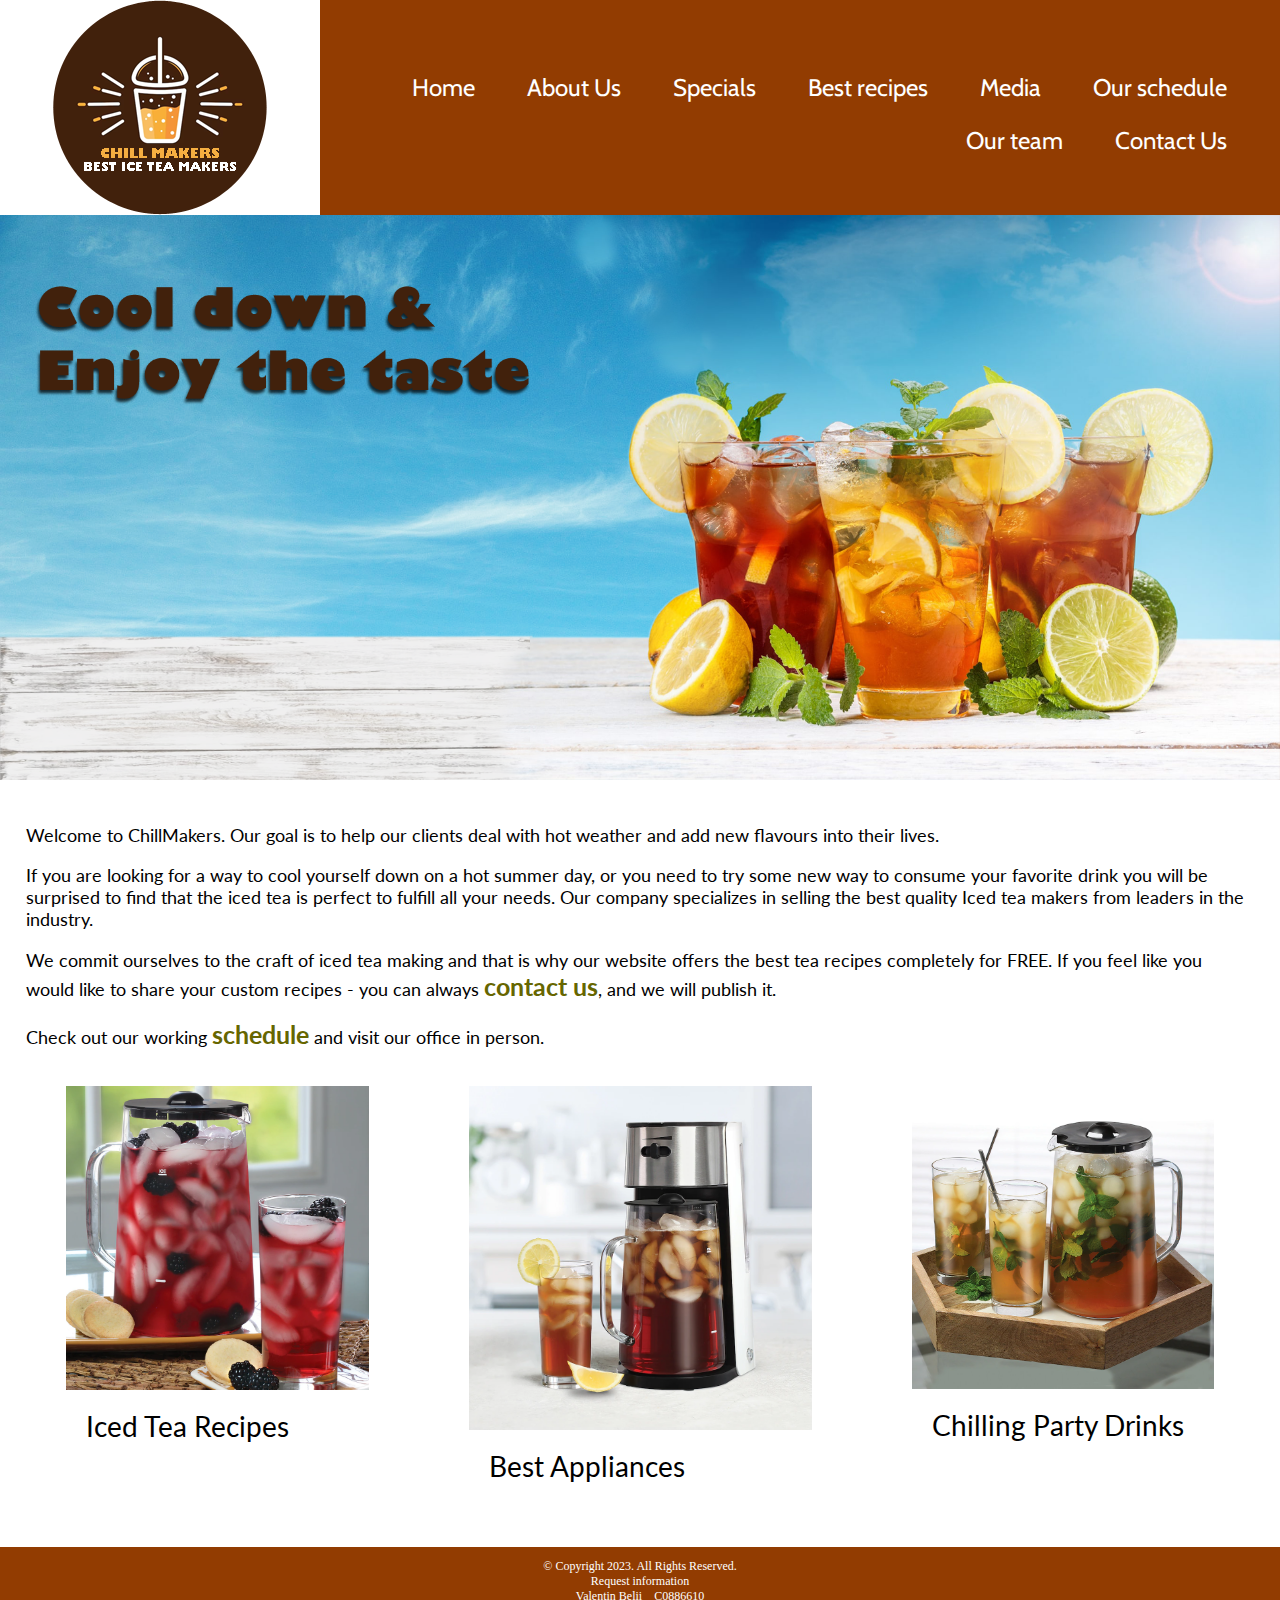
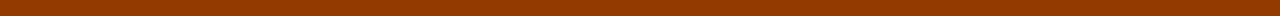
<file: index.html>
<!DOCTYPE html>
<!--
 Student Name: Valentin Belii
 File Name: index.html
 Date: 12/04/2023
-->
<html lang="en"> 
<head>
	<title>ChillMakers</title>
	<meta charset="utf-8">
	<link rel="stylesheet" href="css/styles.css">
	<meta name="viewport" content="width=device-width, initial-scale=1">
	<link href="https://fonts.googleapis.com/css2?family=Cabin:wght@700&family=Lato:wght@700&display=swap" rel="stylesheet">
	<link rel="shortcut icon" href="images/favicon.ico">
	<link rel="icon" type="images/png" sizes="32x32" href="images/favicon-32.png">
	<link rel="apple-touch-icon" sizes="180x180" href="images/apple-touch-icon.png">
	<link rel="icon" sizes="192x192" href="images/android-chrome-192.png">
</head>
<body>

	<div id="container">

		<!-- Mobile Nav -->
		<nav class="mobile-nav">
			<div id="menu-links">
				<a href="index.html">Home</a>
				<a href="about.html">About Us</a>
				<a href="specials.html">Specials</a>
				<a href="recipes.html">Best recipes</a>
				<a href="media.html">Media</a>
				<a href="schedule.html">Our schedule</a>
				<a href="team.html">Our team</a>
				<a href="contact.html">Contact Us</a>
			</div>
			<a class="menu-icon" onclick="hamburger()">
				<div>&#9776;</div>
			</a>
		</nav>

		<!-- Use the header area for the website name or logo -->
		<header>
			<a href="index.html"><img src="images/chill-makers-logo.png" alt="ChillMakers logo"></a>
		</header>
		
		<!-- Use the nav area to add hyperlinks to other pages within the website -->
		<nav class="tablet-desktop">
			<ul>
				<li><a href="index.html">Home</a></li>
				<li><a href="about.html">About Us</a></li>
				<li><a href="specials.html">Specials</a></li>
				<li><a href="recipes.html">Best recipes</a></li>
				<li><a href="media.html">Media</a></li>
				<li><a href="schedule.html">Our schedule</a></li>
				<li><a href="team.html">Our team</a></li>
				<li><a href="contact.html">Contact Us</a></li>
			</ul>
		</nav>

		<!-- Banner Image -->
		<div class="tablet-desktop">
			<img src="images/banner-image.png" alt="left arm extended holding a weight">
		</div>
		
		<!-- Use the main area to add the main content of the webpage -->
		<main>
			
			<div class="mobile">
				<p>Welcome to ChillMakers. Our goal is to help our clients deal with hot weather and add new flavours into their lives.</p>
			
				<h3>Check out our free recipes catalog!</h3>
				
				<p class="tel-link"><a href="tel:2262351111">(226) 235-1111</a></p>

				<h4>ChillMakers receives orders during these hours:</h4>
				<ul class="hours">
					<li>Mon-Fri:  9:00am-8:00pm</li>
					<li>Saturday: 9:00am-4:00pm</li>
					<li>Sunday:   Closed</li>
				</ul>
			</div>

			<div class="tablet-desktop">
				
				<p>Welcome to ChillMakers. Our goal is to help our clients deal with hot weather and add new flavours into their lives.</p>

				<p>If you are looking for a way to cool yourself down on a hot summer day, or you need to try some new way to consume your favorite drink
					you will be surprised to find that the iced tea is perfect to fulfill all your needs. Our company specializes in selling the best quality
					Iced tea makers from leaders in the industry.
				</p>

				<p> We commit ourselves to the craft of iced tea making and that is why our website offers the best tea recipes completely for FREE.
					If you feel like you would like to share your custom recipes - you can always <span class="action">contact us</span>, and we will publish it.
				</p>

				<p>
					Check out our working <span class="action">schedule</span> and visit our office in person.
				</p>

			</div>
			
			<div class="grid">
			
				<figure class="frame">
					<a href="recipes.html"><img src="images/glasses-of-tea.png" alt="a few glasses filled with iced tea"></a>
					<figcaption class="pic-text">Iced Tea Recipes</figcaption>
				</figure>
				
				<figure class="frame">
					<a href="specials.html"><img src="images/iced-tea-kettle.png" alt="appliances for preparing iced tea"></a>
					<figcaption class="pic-text">Best Appliances</figcaption>
				</figure>
				
				<figure class="frame">
					<a href="about.html"><img src="images/iced-tea-jar.png" alt="chilly drinks"></a>
					<figcaption class="pic-text">Chilling Party Drinks</figcaption>
				</figure>
				
			</div>

		</main>
		
		<!-- Use the footer area to add webpage footer content -->
		<footer>
			<p>&copy; Copyright 2023. All Rights Reserved.<br><a href="mailto:info@chillmakers.net">Request information</a><br>
				Valentin Belii &nbsp;&nbsp; C0886610</p>
		</footer>
	
	</div>
	<script src="scripts/script.js"></script>
</body>
</html>
</file>
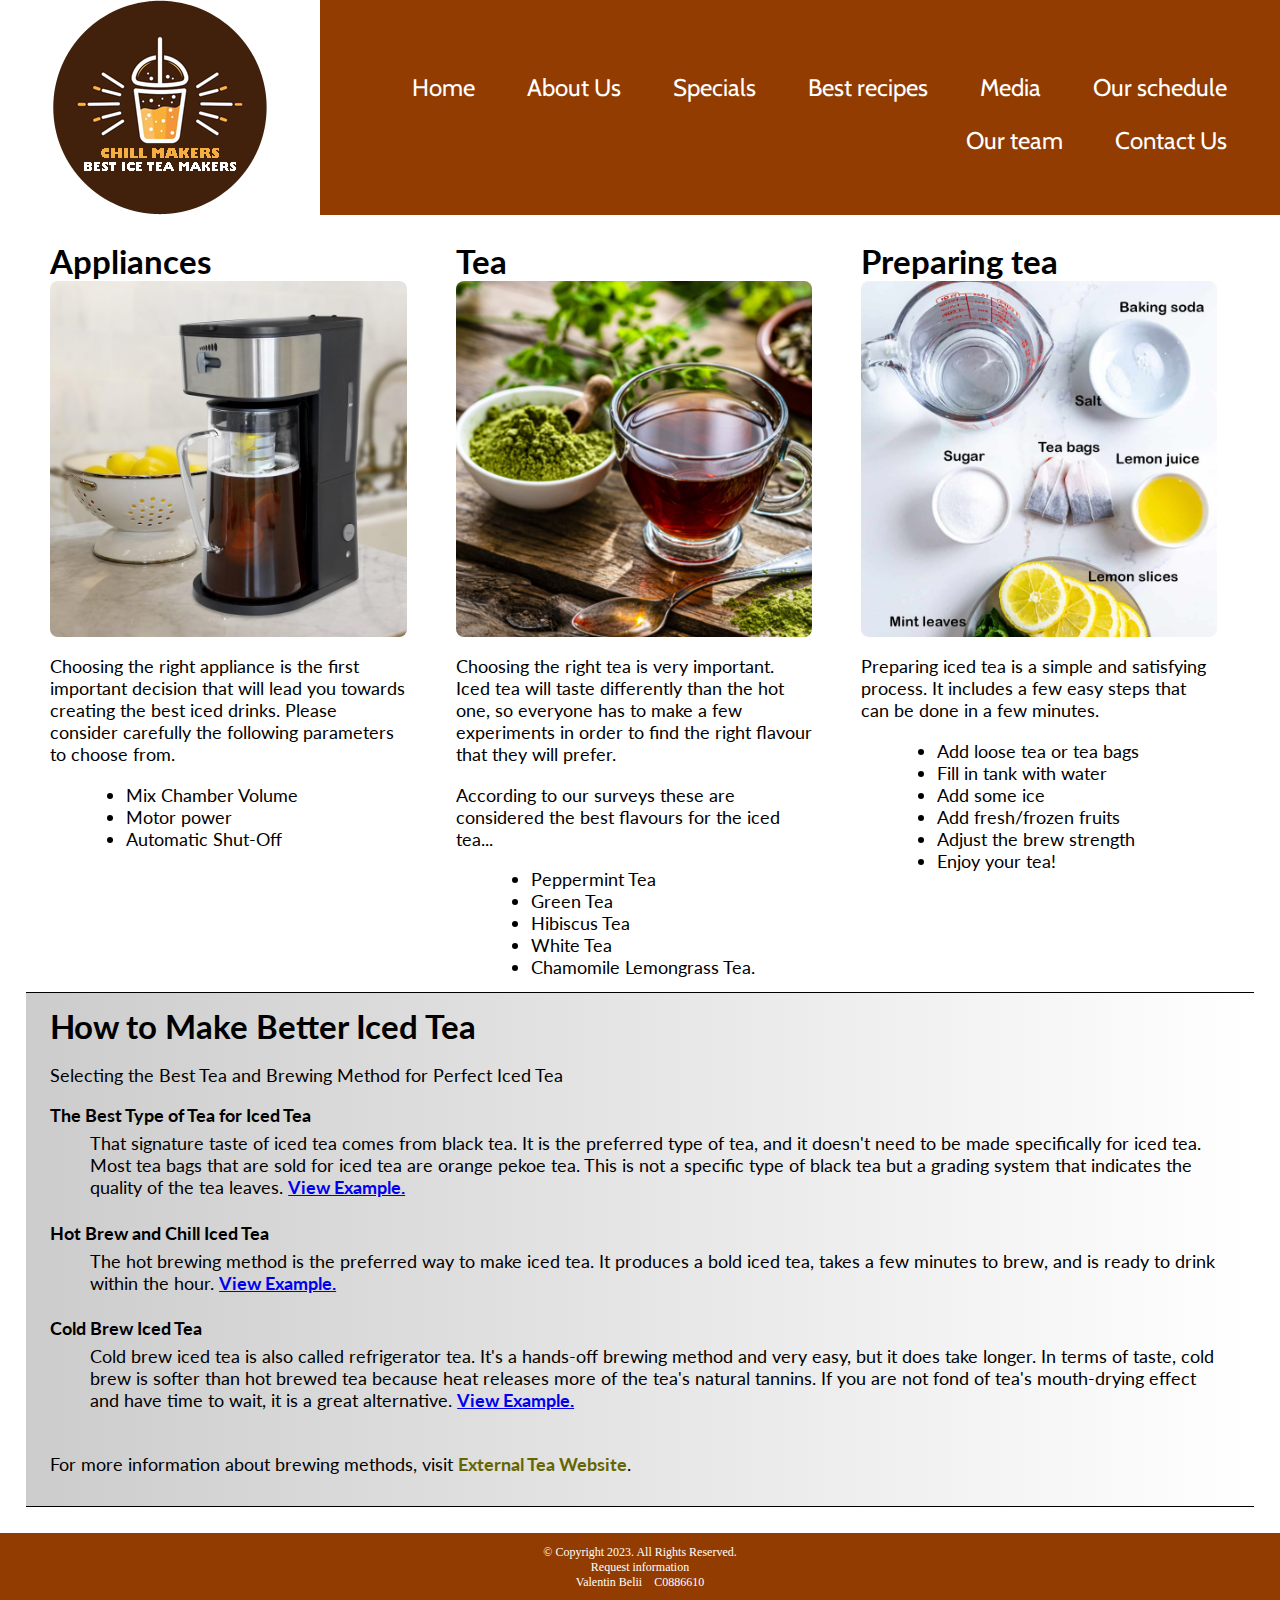
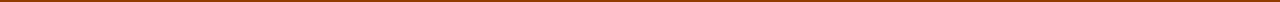
<file: about.html>
<!DOCTYPE html>
<!--
 Student Name: Valentin Belii
 File Name: about.html
 Date: 12/04/2023
-->
<html lang="en"> 
<head>
	<title>ChillMakers</title>
	<meta charset="utf-8">
	<link rel="stylesheet" href ="css/styles.css">
	<link rel="stylesheet" href ="css/about.css">
	<meta name="viewport" content="width=device-width, initial-scale=1.0">
	<meta name="description" content="ChillMakers. We know everything about high quality iced tea.">
	<link href="https://fonts.googleapis.com/css2?family=Cabin:wght@700&family=Lato:wght@700&display=swap" rel="stylesheet">
	<link rel="shortcut icon" href="images/favicon.ico">
	<link rel="icon" type="images/png" sizes="32x32" href="images/favicon-32.png">
	<link rel="apple-touch-icon" sizes="180x180" href="images/apple-touch-icon.png">
	<link rel="icon" sizes="192x192" href="images/android-chrome-192.png">
</head>
<body>

	<div id="container">

		<!-- Mobile Nav -->
		<nav class="mobile-nav">
			<div id="menu-links">
				<a href="index.html">Home</a>
				<a href="about.html">About Us</a>
				<a href="specials.html">Specials</a>
				<a href="recipes.html">Best recipes</a>
				<a href="media.html">Media</a>
				<a href="schedule.html">Our schedule</a>
				<a href="team.html">Our team</a>
				<a href="contact.html">Contact Us</a>
			</div>
			<a class="menu-icon" onclick="hamburger()">
				<div>&#9776;</div>
			</a>
		</nav>

		<!-- Use the header area for the website name or logo -->
		<header>
			<a href="index.html"><img src="images/chill-makers-logo.png" alt="ChillMakers logo"></a>
		</header>

		<!-- Use the nav area to add hyperlinks to other pages within the website -->
		<nav class="tablet-desktop">
			<ul>
				<li><a href="index.html">Home</a></li>
				<li><a href="about.html">About Us</a></li>
				<li><a href="specials.html">Specials</a></li>
				<li><a href="recipes.html">Best recipes</a></li>
				<li><a href="media.html">Media</a></li>
				<li><a href="schedule.html">Our schedule</a></li>
				<li><a href="team.html">Our team</a></li>
				<li><a href="contact.html">Contact Us</a></li>
			</ul>
		</nav>

		<!-- Use the main area to add the main content of the webpage -->
		<main>
			<section id="appliances">

				<h1>Appliances</h1>
				<img src="images/iced-tea-maker.png" alt="Assembled iced tea mixer" class="round">
				<p>Choosing the right appliance is the first important decision that will lead you towards creating the best iced drinks. Please consider carefully the following parameters to choose from.</p>
				<ul class="tablet-desktop">
					<li>Mix Chamber Volume</li>
					<li>Motor power</li>
					<li>Automatic Shut-Off</li>
				</ul>

			</section>

			<section id="choosing_tea">

				<h1>Tea</h1>
				<img src="images/tea-powder.png" alt="Small amount of tea powder on the table" class="round">
				<p>Choosing the right tea is very important. Iced tea will taste differently than the hot one, so everyone has to make a few experiments in order to find the right flavour that they will prefer.</p>
				<p>According to our surveys these are considered the best flavours for the iced tea...
				<ul class="tablet-desktop">
					<li>Peppermint Tea</li>
					<li>Green Tea</li>
					<li>Hibiscus Tea</li>
					<li>White Tea</li>
					<li>Chamomile Lemongrass Tea.</li>
				</ul>

			</section>

			<section id="prepare">

				<h1>Preparing tea</h1>
				<img src="images/tea-ingredients.png" alt="Fresh tea ingredients on the table" class="round">
				<p>Preparing iced tea is a simple and satisfying process. It includes a few easy steps that can be done in a few minutes.</p>
				<ul class="tablet-desktop">
					<li>Add loose tea or tea bags</li>
					<li>Fill in tank with water</li>
					<li>Add some ice</li>
					<li>Add fresh/frozen fruits</li>
					<li>Adjust the brew strength</li>
					<li>Enjoy your tea!</li>
				</ul>

			</section>

			<section id="best_practices" class="tablet-desktop">

				<h1>How to Make Better Iced Tea</h1>
				<p>Selecting the Best Tea and Brewing Method for Perfect Iced Tea</p>
				<dl>
					<dt>The Best Type of Tea for Iced Tea</dt>
					<dd>That signature taste of iced tea comes from black tea. It is the preferred type of tea, and it doesn't need to be made specifically for iced tea. Most tea bags that are sold for iced tea are orange pekoe tea. This is not a specific type of black tea but a grading system that indicates the quality of the tea leaves.
						<span class="view_ex"><a href="https://en.wikipedia.org/wiki/Tea_leaf_grading#:~:text=The%20highest%20grades%20for%20Western,along%20with%20the%20leaf%20buds."> View Example.</a></span></dd>

					<dt>Hot Brew and Chill Iced Tea</dt>
					<dd>The hot brewing method is the preferred way to make iced tea. It produces a bold iced tea, takes a few minutes to brew, and is ready to drink within the hour.
						<span class="view_ex"><a href="https://en.wikipedia.org/wiki/Tea">View Example.</a></span></dd>

					<dt>Cold Brew Iced Tea</dt>
					<dd>Cold brew iced tea is also called refrigerator tea. It's a hands-off brewing method and very easy, but it does take longer. In terms of taste, cold brew is softer than hot brewed tea because heat releases more of the tea's natural tannins. If you are not fond of tea's mouth-drying effect and have time to wait, it is a great alternative.
						<span class="view_ex"><a href="https://en.wikipedia.org/wiki/Cold_brew_tea">View Example.</a></span></dd>
				</dl>

				<p>For more information about brewing methods, visit <a href="https://www.thespruceeats.com/how-to-make-better-iced-tea-5189265" target="_blank" class="external-link">External Tea Website</a>.</p>

			</section>
		</main>

		<!-- Use the footer area to add webpage footer content -->
		<footer>
			<p>&copy; Copyright 2023. All Rights Reserved.<br><a href="mailto:info@chillmakers.net">Request information</a><br>
				Valentin Belii &nbsp;&nbsp; C0886610</p>
		</footer>
	
	</div>
	<script src="scripts/script.js"></script>
</body>
</html>
</file>
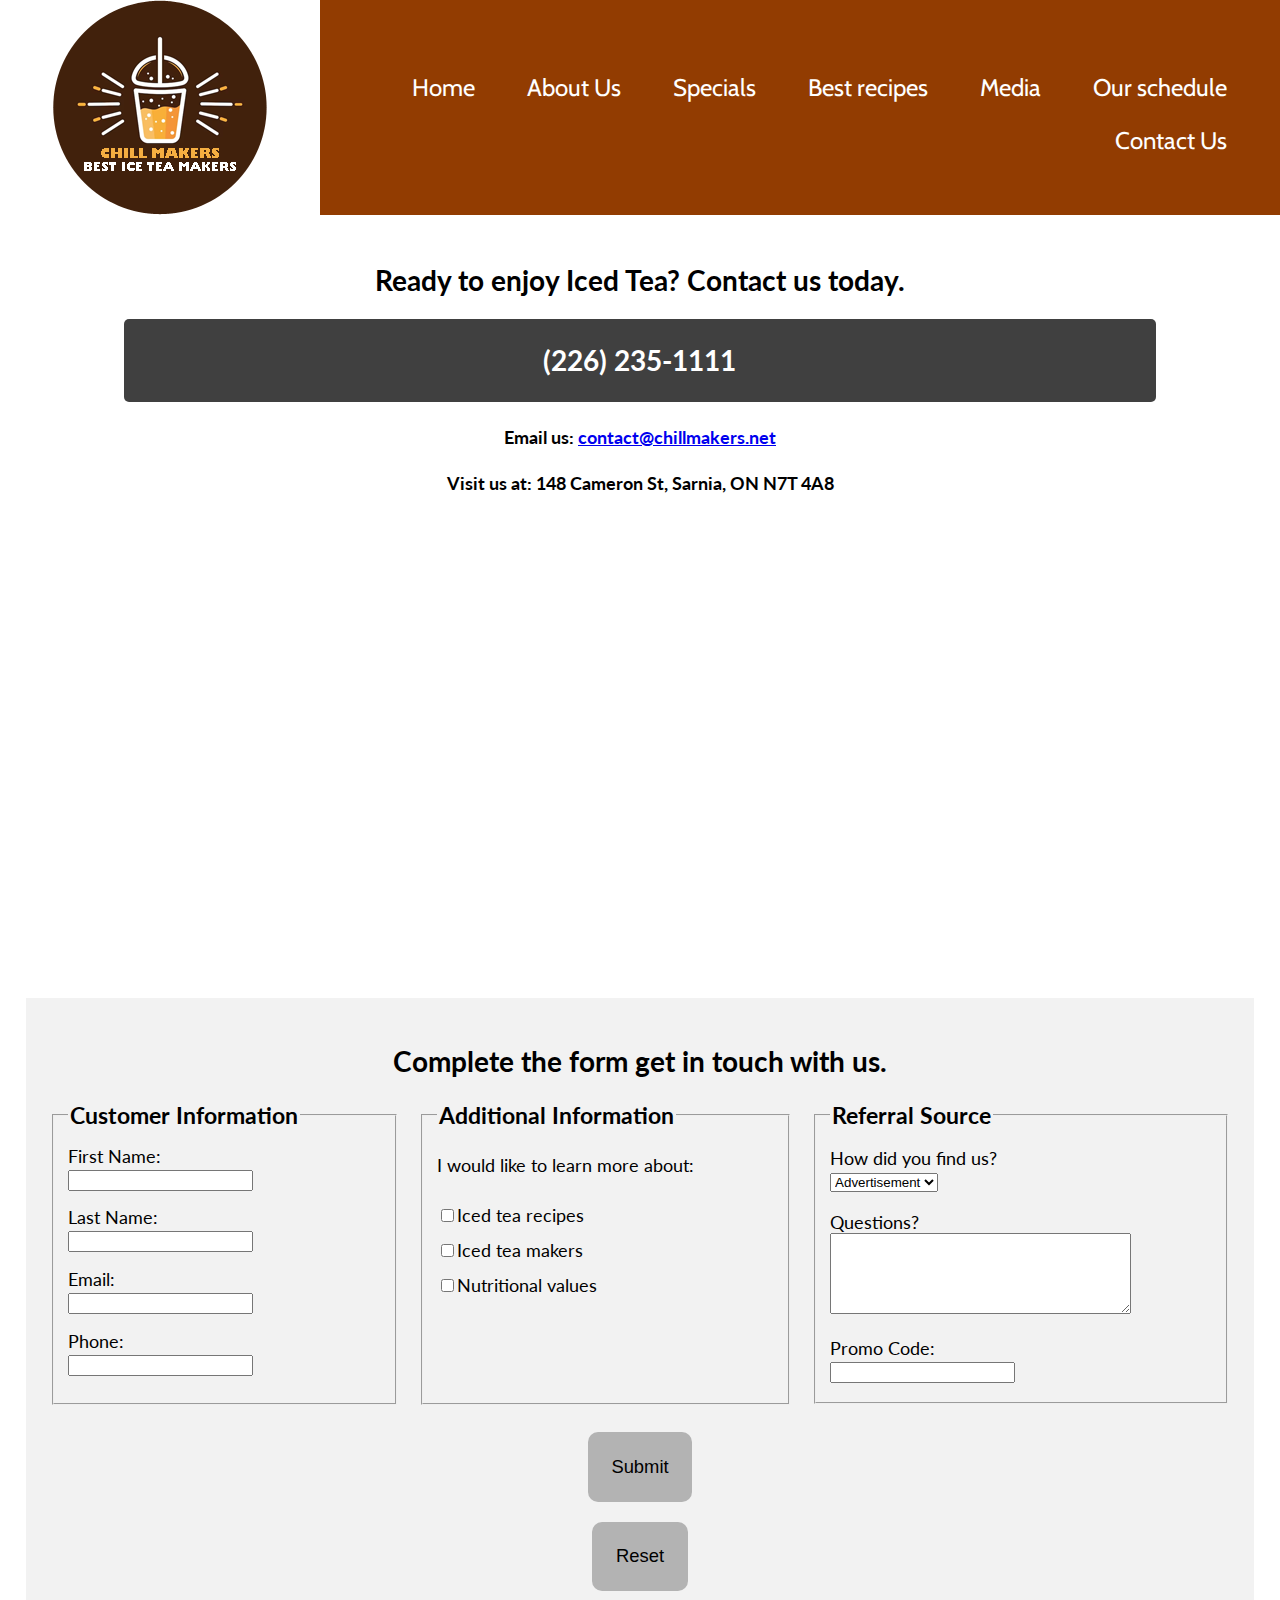
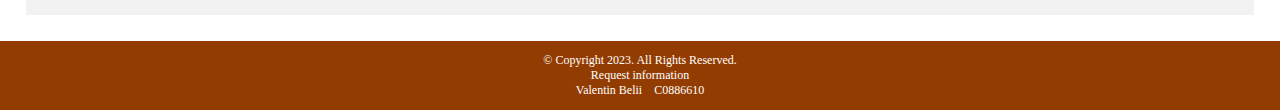
<file: contact.html>
<!DOCTYPE html>
<!--
 Student Name: Valentin Belii
 File Name: contact.html
 Date: 12/04/2023
-->
<html lang="en"> 
<head>
	<title>ChillMakers</title>
	<meta charset="utf-8">
	<link rel="stylesheet" href="css/styles.css">
	<link rel="stylesheet" href="css/contact.css">
	<meta name="viewport" content="width=device-width, initial-scale=1">
	<link href="https://fonts.googleapis.com/css2?family=Cabin:wght@700&family=Lato:wght@700&display=swap" rel="stylesheet">
	<link rel="shortcut icon" href="images/favicon.ico">
	<link rel="icon" type="images/png" sizes="32x32" href="images/favicon-32.png">
	<link rel="apple-touch-icon" sizes="180x180" href="images/apple-touch-icon.png">
	<link rel="icon" sizes="192x192" href="images/android-chrome-192.png">
</head>
<body>

	<div id="container">

		<!-- Mobile Nav -->
		<nav class="mobile-nav">
			<div id="menu-links">
				<a href="index.html">Home</a>
				<a href="about.html">About Us</a>
				<a href="specials.html">Specials</a>
				<a href="recipes.html">Best recipes</a>
				<a href="media.html">Media</a>
				<a href="schedule.html">Our schedule</a>
				<a href="team.html">Our team</a>
				<a href="contact.html">Contact Us</a>
			</div>
			<a class="menu-icon" onclick="hamburger()">
				<div>&#9776;</div>
			</a>
		</nav>

		<!-- Use the header area for the website name or logo -->
		<header>
			<a href="index.html"><img src="images/chill-makers-logo.png" alt="ChillMakers logo"></a>
		</header>

		<!-- Use the nav area to add hyperlinks to other pages within the website -->
		<nav class="tablet-desktop">
			<ul>
				<li><a href="index.html">Home</a></li>
				<li><a href="about.html">About Us</a></li>
				<li><a href="specials.html">Specials</a></li>
				<li><a href="recipes.html">Best recipes</a></li>
				<li><a href="media.html">Media</a></li>
				<li><a href="schedule.html">Our schedule</a></li>
				<li><a href="contact.html">Contact Us</a></li>
			</ul>
		</nav>

		<!-- Use the main area to add the main content of the webpage -->
		<main>

			<div id="contact">

				<h2>Ready to enjoy Iced Tea? Contact us today.</h2>
				<h4 class="tel-link"><a href="tel:2262351111">(226) 235-1111</a></h4>
				<h4 >Email us: <a href="mailto:contact@chillmakers.net">contact@chillmakers.net</a></h4>
				<h4>Visit us at: 148 Cameron St, Sarnia, ON N7T 4A8</h4>

				<iframe class="map" src="https://www.google.com/maps/embed?pb=!1m18!1m12!1m3!1d5838.617759173573!2d-82.41148070119606!3d42.97176667566018!2m3!1f0!2f0!3f0!3m2!1i1024!2i768!4f13.1!3m3!1m2!1s0x88259ccf99569a09%3A0xa50d3ab87299d98c!2sThanks%20A%20Latte!5e0!3m2!1sen!2sca!4v1697652775432!5m2!1sen!2sca" style="border:0;" allowfullscreen="" loading="lazy" referrerpolicy="no-referrer-when-downgrade"></iframe>

			</div>
			<div id="form">

				<h2>Complete the form get in touch with us.</h2>

				<form class="form-grid"> <!-- Start Form -->

					<fieldset>
						<legend>Customer Information</legend>
						<label for="fName">First Name:</label>
						<input type="text" name="fName" id="fName" required>

						<label for="fName">Last Name:</label>
						<input type="text" name="fName" id="lName" required>

						<label for="email">Email:</label>
						<input type="email" name="email" id="email" required>

						<label for="phone">Phone:</label>
						<input type="tel" id="phone" name="phone" required>
					</fieldset>

					<fieldset>
						<legend>Additional Information</legend>
						<p>I would like to learn more about:</p>

						<label for="icedtearecipes"><input type="checkbox" name="interest" id="icedtearecipes" value="Iced tea recipes">Iced tea recipes</label>

						<label for="icedteamakers"><input type="checkbox" name="interest" id="icedteamakers" value="Iced tea makers">Iced tea makers</label>

						<label for="nutr"><input type="checkbox" name="interest" id="nutr" value="Nutrition">Nutritional values</label>
					</fieldset>

					<fieldset>
						<legend>Referral Source</legend>
						<label for="reference">How did you find us?</label>
						<select name="reference" id="reference">
							<option value="ad">Advertisement</option>
							<option value="friend">Friend</option>
							<option value="google">Google</option>
							<option value="social">Social Media</option>
							<option value="other">Other</option>
						</select>

						<label for="questions">Questions?</label>
						<textarea id="questions" name="questions" rows="5" cols="35"></textarea>

						<label for="promo">Promo Code:</label>
						<input type="text" id="promo" name="promo">
					</fieldset>
					<input type="submit" id="submit" value="Submit" class="btn">
					<input type="reset" id="reset" value="Reset" class="btn">
				</form>

			</div>
		</main>

		<!-- Use the footer area to add webpage footer content -->
		<footer>
			<p>&copy; Copyright 2023. All Rights Reserved.<br><a href="mailto:info@chillmakers.net">Request information</a><br>
				Valentin Belii &nbsp;&nbsp; C0886610</p>
		</footer>
	
	</div>
	<script src="scripts/script.js"></script>
</body>
</html>
</file>
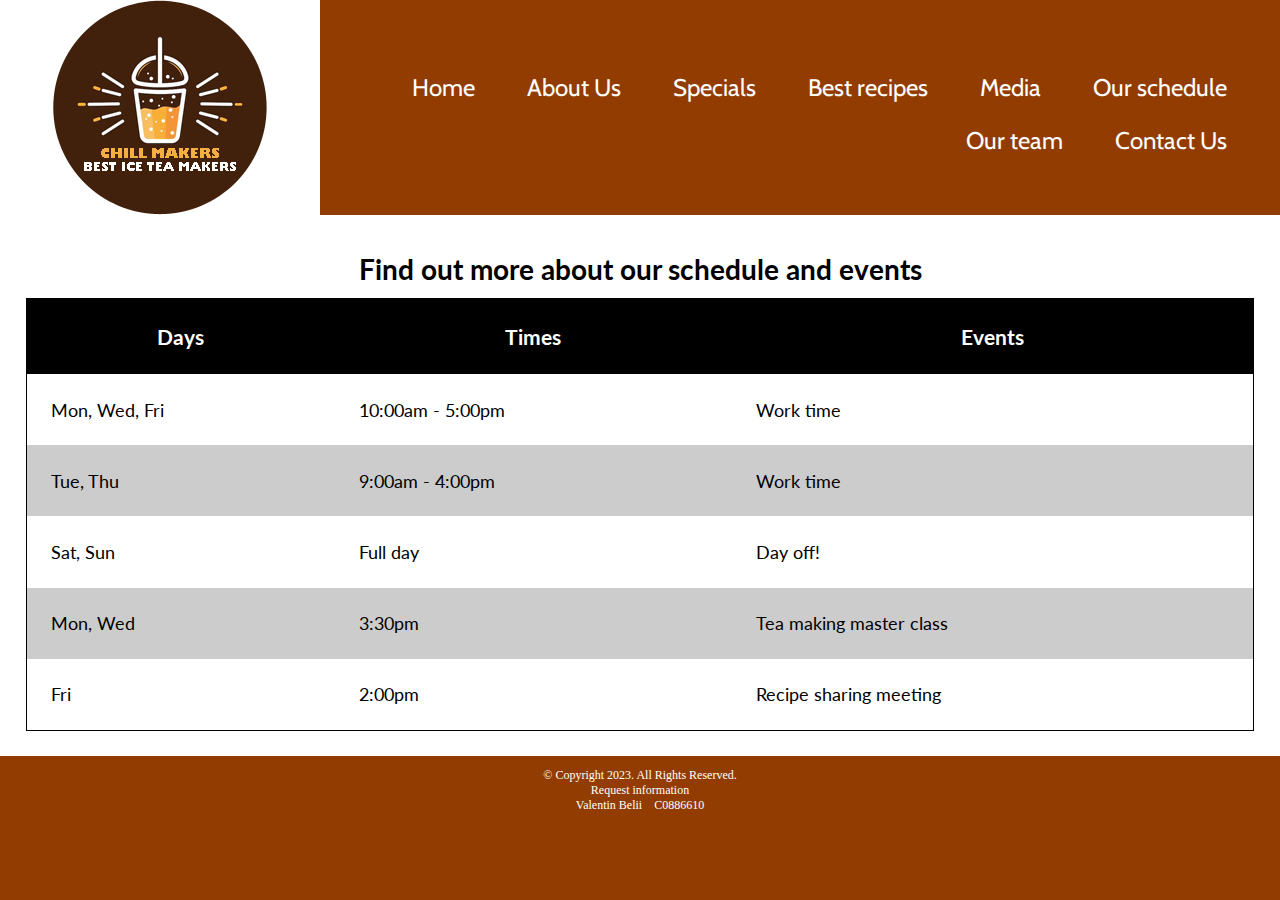
<file: schedule.html>
<!DOCTYPE html>
<!--
 Student Name: Valentin Belii
 File Name: schedule.html
 Date: 12/04/2023
-->
<html lang="en">
<head>
    <title>ChillMakers</title>
    <meta charset="utf-8">
    <link rel="stylesheet" href="css/styles.css">
    <link rel="stylesheet" href="css/schedule.css">
    <meta name="viewport" content="width=device-width, initial-scale=1">
    <meta name="description" content="ChillMakers. We know everything about high quality iced tea.">
    <link href="https://fonts.googleapis.com/css2?family=Cabin:wght@700&family=Lato:wght@700&display=swap" rel="stylesheet">
    <link rel="shortcut icon" href="images/favicon.ico">
    <link rel="icon" type="images/png" sizes="32x32" href="images/favicon-32.png">
    <link rel="apple-touch-icon" sizes="180x180" href="images/apple-touch-icon.png">
    <link rel="icon" sizes="192x192" href="images/android-chrome-192.png">
</head>
<body>

<div id="container">

    <!-- Mobile Nav -->
    <nav class="mobile-nav">
        <div id="menu-links">
            <a href="index.html">Home</a>
            <a href="about.html">About Us</a>
            <a href="specials.html">Specials</a>
            <a href="recipes.html">Best recipes</a>
            <a href="media.html">Media</a>
            <a href="schedule.html">Our schedule</a>
            <a href="team.html">Our team</a>
            <a href="contact.html">Contact Us</a>
        </div>
        <a class="menu-icon" onclick="hamburger()">
            <div>&#9776;</div>
        </a>
    </nav>

    <!-- Use the header area for the website name or logo -->
    <header>
        <a href="index.html"><img src="images/chill-makers-logo.png" alt="ChillMakers logo"></a>
    </header>

    <!-- Use the nav area to add hyperlinks to other pages within the website -->
    <nav class="tablet-desktop">
        <ul>
            <li><a href="index.html">Home</a></li>
            <li><a href="about.html">About Us</a></li>
            <li><a href="specials.html">Specials</a></li>
            <li><a href="recipes.html">Best recipes</a></li>
            <li><a href="media.html">Media</a></li>
            <li><a href="schedule.html">Our schedule</a></li>
            <li><a href="team.html">Our team</a></li>
            <li><a href="contact.html">Contact Us</a></li>
        </ul>
    </nav>

    <!-- Use the main area to add the main content of the webpage -->
    <main>
        <div class="mobile">
            <h3>Feel free to contact us during these times</h3>
            <p>Monday: 10am &#8211; 5pm</p>
            <p>Tuesday: 9am &#8211; 4pm</p>
            <p>Wednesday: 10am &#8211; 5pm</p>
            <p>Thursday:  9am &#8211; 4pm</p>
            <p>Friday:  10am &#8211; 5pm</p>
            <p>Saturday: Day off!</p>
            <p>Sunday: Day off!</p>

        </div>

        <div class="tablet-desktop">

            <table> <!-- Start Table -->
                <caption>Find out more about our schedule and events</caption>
                <tr><!-- Row 1 -->
                    <th>Days</th>
                    <th>Times</th>
                    <th>Events</th>
                </tr>
                <tr><!-- Row 2 -->
                    <td>Mon, Wed, Fri</td>
                    <td>10:00am - 5:00pm</td>
                    <td>Work time</td>
                </tr>
                <tr><!-- Row 3 -->
                    <td>Tue, Thu</td>
                    <td>9:00am - 4:00pm</td>
                    <td>Work time</td>
                </tr>
                <tr><!-- Row 4 -->
                    <td>Sat, Sun</td>
                    <td>Full day</td>
                    <td>Day off!</td>
                </tr>
                <tr><!-- Row 5 -->
                    <td>Mon, Wed</td>
                    <td>3:30pm</td>
                    <td>Tea making master class</td>
                </tr>
                <tr><!-- Row 6 -->
                    <td>Fri</td>
                    <td>2:00pm</td>
                    <td>Recipe sharing meeting</td>
                </tr>
            </table> <!-- End Table -->
        </div>
    </main>

    <!-- Use the footer area to add webpage footer content -->
    <footer>
        <p>&copy; Copyright 2023. All Rights Reserved.<br><a href="mailto:info@chillmakers.net">Request information</a><br>
            Valentin Belii &nbsp;&nbsp; C0886610</p>
    </footer>

</div>

</body>
</html>
</file>
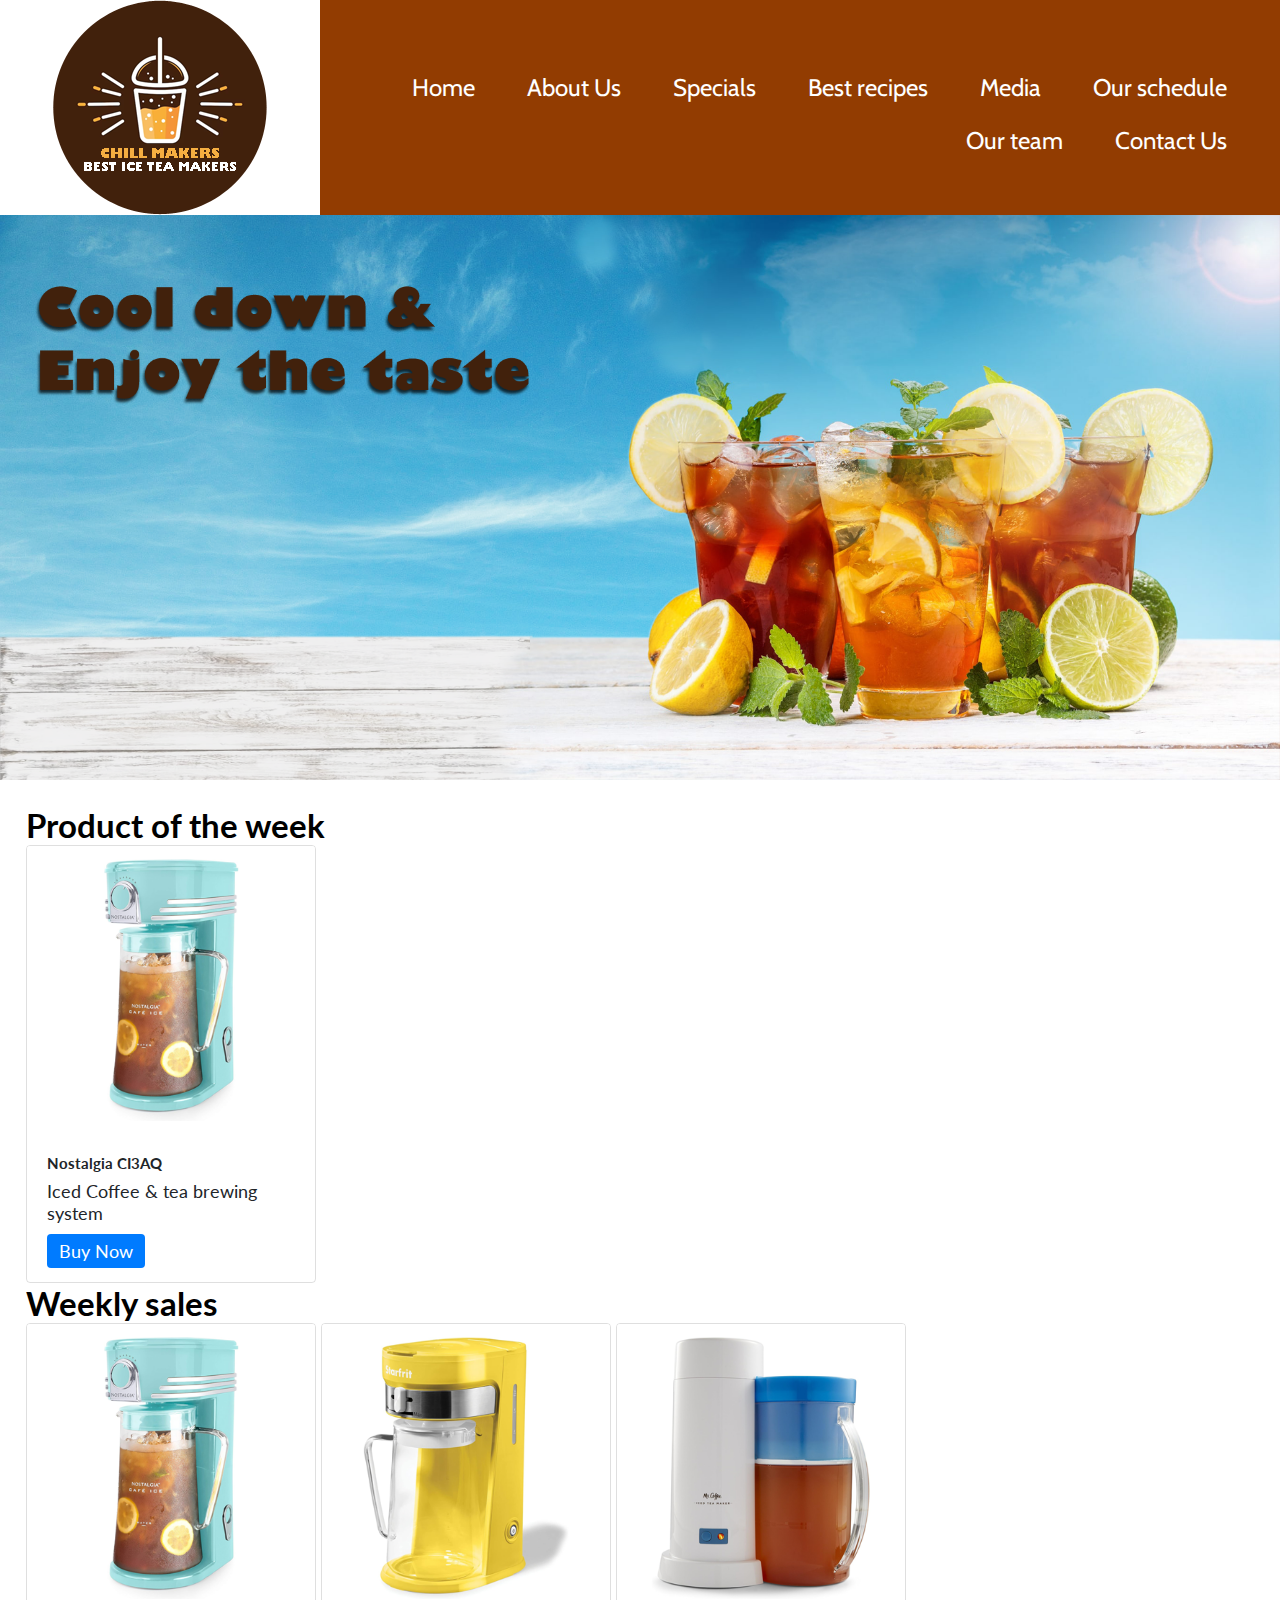
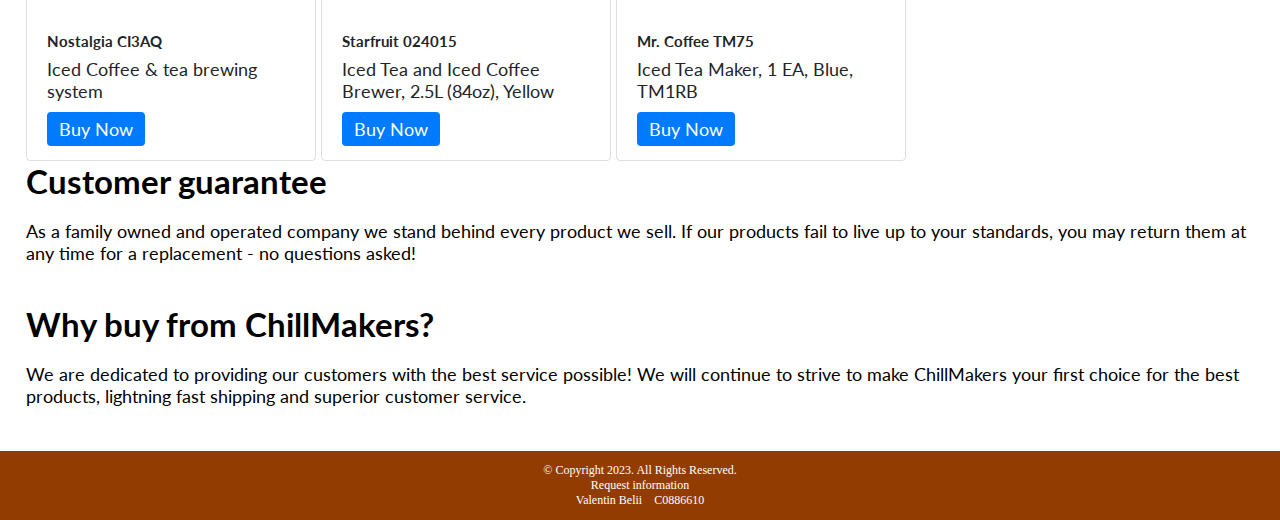
<file: specials.html>
<!DOCTYPE html>
<!--
 Student Name: Valentin Belii
 File Name: specials.html
 Date: 12/04/2023
-->
<html lang="en">
<head>
    <title>Appliances</title>
    <meta charset="utf-8">
    <link rel="stylesheet" href="css/styles.css">
    <link rel="stylesheet" href="css/specials.css">
    <meta name="viewport" content="width=device-width, initial-scale=1">
    <meta name="description" content="ChillMakers. We know everything about high quality iced tea.">
    <link href="https://fonts.googleapis.com/css2?family=Cabin:wght@700&family=Lato:wght@700&display=swap" rel="stylesheet">
    <link rel="shortcut icon" href="images/favicon.ico">
    <link rel="icon" type="images/png" sizes="32x32" href="images/favicon-32.png">
    <link rel="apple-touch-icon" sizes="180x180" href="images/apple-touch-icon.png">
    <link rel="icon" sizes="192x192" href="images/android-chrome-192.png">
</head>
<body>

<div id="container">

    <!-- Mobile Nav -->
    <nav class="mobile-nav">
        <div id="menu-links">
            <a href="index.html">Home</a>
            <a href="about.html">About Us</a>
            <a href="specials.html">Specials</a>
            <a href="recipes.html">Best recipes</a>
            <a href="media.html">Media</a>
            <a href="schedule.html">Our schedule</a>
            <a href="team.html">Our team</a>
            <a href="contact.html">Contact Us</a>
        </div>
        <a class="menu-icon" onclick="hamburger()">
            <div>&#9776;</div>
        </a>
    </nav>

    <!-- Use the header area for the website name or logo -->
    <header>
        <a href="index.html"><img src="images/chill-makers-logo.png" alt="ChillMakers logo"></a>
    </header>

    <!-- Use the nav area to add hyperlinks to other pages within the website -->
    <nav class="tablet-desktop">
        <ul>
            <li><a href="index.html">Home</a></li>
            <li><a href="about.html">About Us</a></li>
            <li><a href="specials.html">Specials</a></li>
            <li><a href="recipes.html">Best recipes</a></li>
            <li><a href="media.html">Media</a></li>
            <li><a href="schedule.html">Our schedule</a></li>
            <li><a href="team.html">Our team</a></li>
            <li><a href="contact.html">Contact Us</a></li>
        </ul>
    </nav>

    <!-- Banner Image -->
    <div class="tablet-desktop">
        <img src="images/banner-image.png" alt="left arm extended holding a weight">
    </div>

    <!-- Use the main area to add the main content of the webpage -->
    <main>

        <h1>Product of the week</h1>

        <div class="card" style="width: 18rem;">
            <img src="images/iced-tea-maker-nostalgia.png" class="card-img-top" alt="Nostalgia CI3AQ Café 3-Quart Iced Coffee and Tea Brewing System">
            <div class="card-body">
                <h5 class="card-title">Nostalgia CI3AQ</h5>
                <p class="card-text">Iced Coffee & tea brewing system</p>
                <a href="#" class="btn btn-primary">Buy Now</a>
            </div>
        </div>

        <h1>Weekly sales</h1>

            <div class="card" style="width: 18rem;">
                <img src="images/iced-tea-maker-nostalgia.png" class="card-img-top" alt="Nostalgia CI3AQ Café 3-Quart Iced Coffee and Tea Brewing System">
                <div class="card-body">
                    <h5 class="card-title">Nostalgia CI3AQ</h5>
                    <p class="card-text">Iced Coffee & tea brewing system</p>
                    <a href="#" class="btn btn-primary">Buy Now</a>
                </div>
            </div>

            <div class="card" style="width: 18rem;">
                <img src="images/iced-tea-maker-2.png" class="card-img-top" alt="Iced Tea and Iced Coffee Brewer, 2.5L (84oz), Yellow">
                <div class="card-body">
                    <h5 class="card-title">Starfruit 024015</h5>
                    <p class="card-text">Iced Tea and Iced Coffee Brewer, 2.5L (84oz), Yellow</p>
                    <a href="#" class="btn btn-primary">Buy Now</a>
                </div>
            </div>

            <div class="card" style="width: 18rem;">
                <img src="images/iced-tea-maker-3.png" class="card-img-top" alt="Iced Tea Maker, 1 EA, Blue, TM1RB">
                <div class="card-body">
                    <h5 class="card-title">Mr. Coffee TM75</h5>
                    <p class="card-text">Iced Tea Maker, 1 EA, Blue, TM1RB</p>
                    <a href="#" class="btn btn-primary">Buy Now</a>
                </div>
            </div>
        <br>
        <h1>Customer guarantee</h1>
        <p>As a family owned and operated company we stand behind every product we sell. If our products fail to live up to your standards,
            you may return them at any time for a replacement - no questions asked!</p>
        <br>
        <h1>Why buy from ChillMakers?</h1>
        <p>We are dedicated to providing our customers with the best service possible! We will continue to strive to make ChillMakers
            your first choice for the best products, lightning fast shipping and superior customer service.</p>
    </main>

    <div>
    </div>

    <!-- Use the footer area to add webpage footer content -->
    <footer>
        <p>&copy; Copyright 2023. All Rights Reserved.<br><a href="mailto:info@chillmakers.net">Request information</a><br>
            Valentin Belii &nbsp;&nbsp; C0886610</p>
    </footer>

</div>
<script src="scripts/script.js"></script>
</body>
</html>
</file>
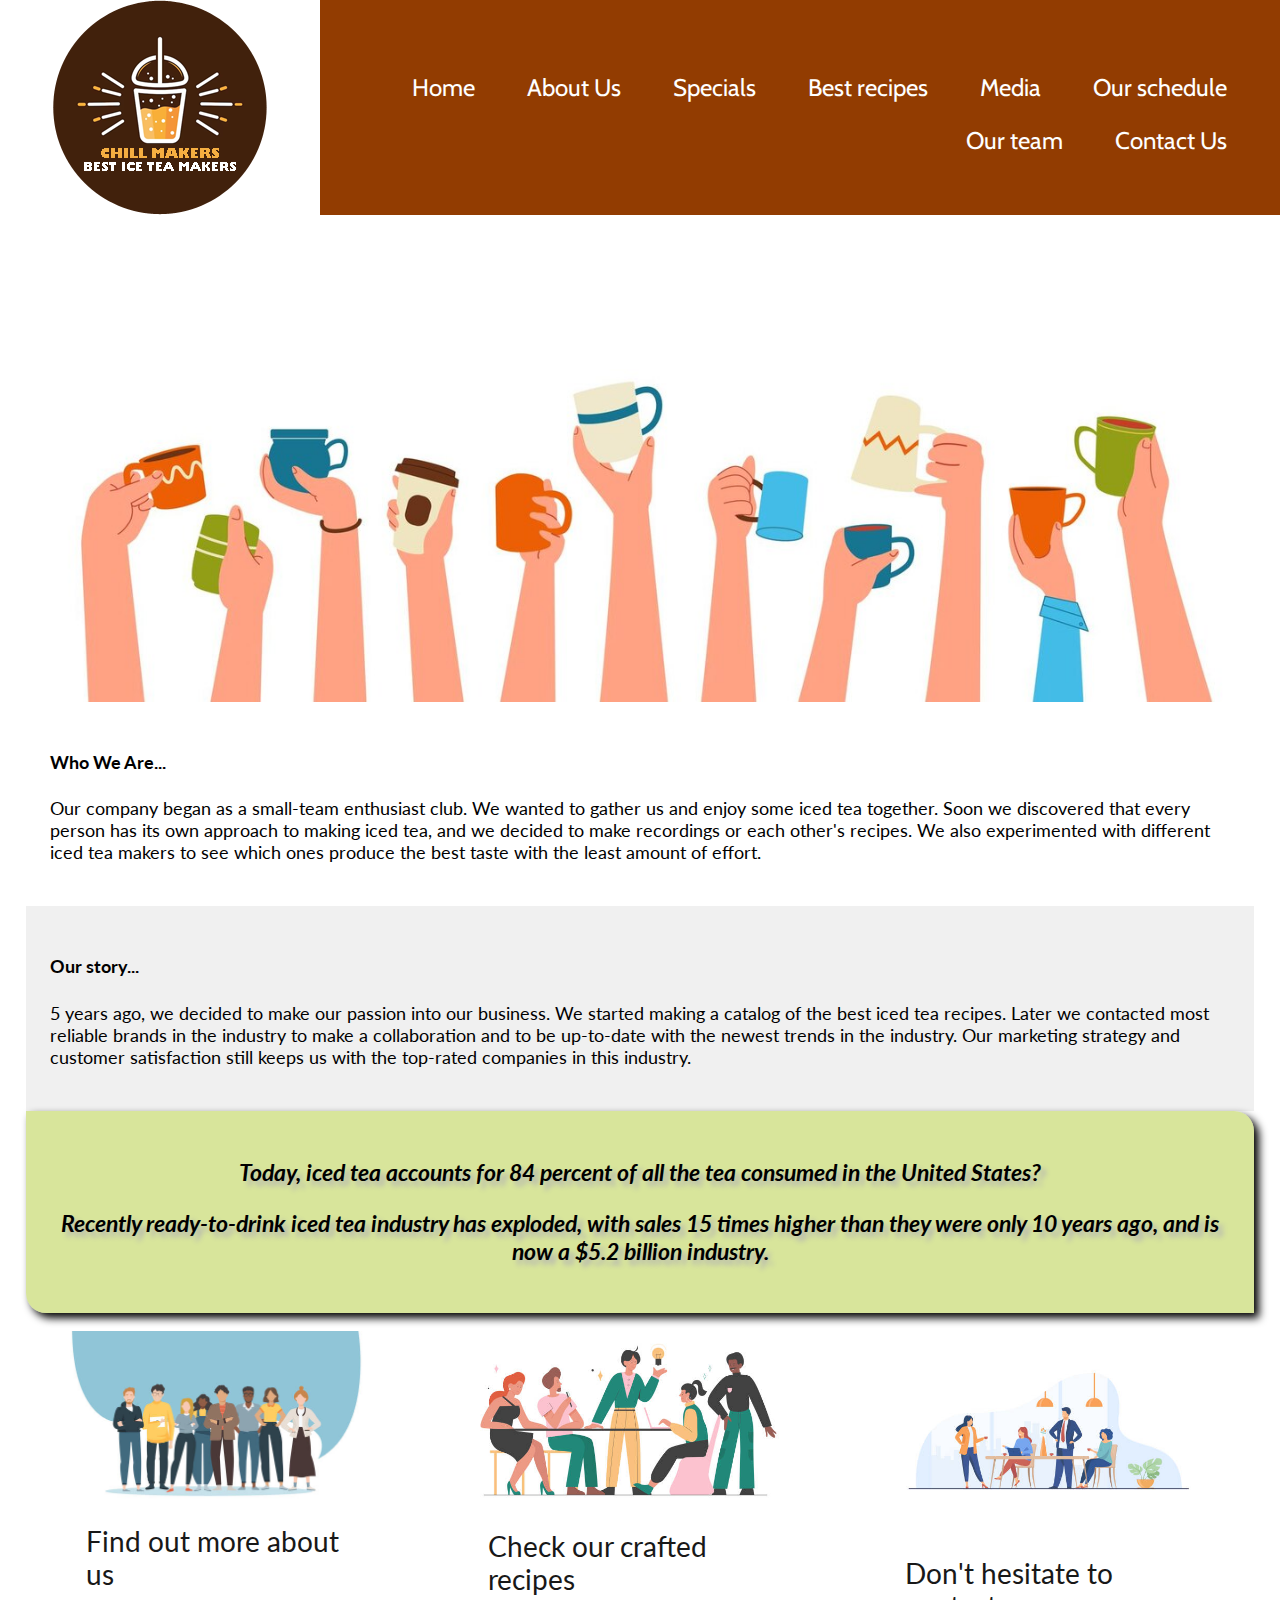
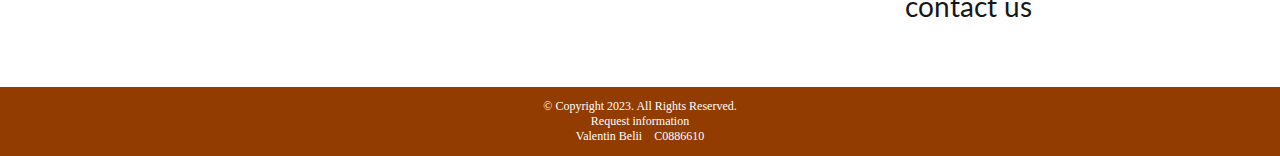
<file: team.html>
<!DOCTYPE html>
<!--
 Student Name: Valentin Belii
 File Name: team.html
 Date: 12/04/2023
-->
<html lang="en">
<head>
    <title>ChillMakers</title>
    <meta charset="utf-8">
    <link rel="stylesheet" href="css/styles.css">
    <link rel="stylesheet" href="css/team.css">
    <meta name="viewport" content="width=device-width, initial-scale=1">
    <meta name="description" content="ChillMakers. We know everything about high quality iced tea.">
    <link href="https://fonts.googleapis.com/css2?family=Cabin:wght@700&family=Lato:wght@700&display=swap" rel="stylesheet">
    <link rel="shortcut icon" href="images/favicon.ico">
    <link rel="icon" type="images/png" sizes="32x32" href="images/favicon-32.png">
    <link rel="apple-touch-icon" sizes="180x180" href="images/apple-touch-icon.png">
    <link rel="icon" sizes="192x192" href="images/android-chrome-192.png">
</head>
<body>

<div id="container">

    <!-- Mobile Nav -->
    <nav class="mobile-nav">
        <div id="menu-links">
            <a href="index.html">Home</a>
            <a href="about.html">About Us</a>
            <a href="specials.html">Specials</a>
            <a href="recipes.html">Best recipes</a>
            <a href="media.html">Media</a>
            <a href="schedule.html">Our schedule</a>
            <a href="team.html">Our team</a>
            <a href="contact.html">Contact Us</a>
        </div>
        <a class="menu-icon" onclick="hamburger()">
            <div>&#9776;</div>
        </a>
    </nav>

    <!-- Use the header area for the website name or logo -->
    <header>
        <a href="index.html"><img src="images/chill-makers-logo.png" alt="ChillMakers logo"></a>
    </header>

    <!-- Use the nav area to add hyperlinks to other pages within the website -->
    <nav class="tablet-desktop">
        <ul>
            <li><a href="index.html">Home</a></li>
            <li><a href="about.html">About Us</a></li>
            <li><a href="specials.html">Specials</a></li>
            <li><a href="recipes.html">Best recipes</a></li>
            <li><a href="media.html">Media</a></li>
            <li><a href="schedule.html">Our schedule</a></li>
            <li><a href="team.html">Our team</a></li>
            <li><a href="contact.html">Contact Us</a></li>
        </ul>
    </nav>

    <!-- Use the main area to add the main content of the webpage -->
    <main>
        <img src="images/hands-with-cups-raised.jpg" alt="we are passionate about what we do" class="round">
        <section>
            <article>
                <h4>Who We Are...</h4>
                <p>Our company began as a small-team enthusiast club. We wanted to gather us and enjoy some iced tea together.
                    Soon we discovered that every person has its own approach to making iced tea, and we decided to make recordings or each other's recipes.
                    We also experimented with different iced tea makers to see which ones produce the best taste with the least amount of effort.
                </p>
            </article>

            <article>
                <h4>Our story...</h4>
                <p>5 years ago, we decided to make our passion into our business. We started making a catalog of the best iced tea recipes.
                    Later we contacted most reliable brands in the industry to make a collaboration and to be up-to-date with the newest trends in the industry.
                    Our marketing strategy and customer satisfaction still keeps us with the top-rated companies in this industry.
                </p>
            </article>

            <aside class="tablet-desktop grid-item4">
                <p> Today, iced tea accounts for 84 percent of all the tea consumed in the United States? </p>
                <p>Recently ready-to-drink iced tea industry has exploded, with sales 15 times higher than they were only 10 years ago, and is now a $5.2 billion industry.</p>
            </aside>
        </section>
        <div class="grid">

            <figure class="frame">
                <a href="about.html"><img src="images/our_team1.jpg" alt="Our team together"></a>
                <figcaption class="pic-text">Find out more about us</figcaption>
            </figure>

            <figure class="frame">
                <a href="recipes.html"><img src="images/our_team2.jpg" alt="Us crafting new recipes"></a>
                <figcaption class="pic-text">Check our crafted recipes</figcaption>
            </figure>

            <figure class="frame">
                <a href="contact.html"><img src="images/our_team3.jpg" alt="Our team crafting new ideas "></a>
                <figcaption class="pic-text">Don't hesitate to contact us</figcaption>
            </figure>

        </div>
    </main>

    <!-- Use the footer area to add webpage footer content -->
    <footer>
        <p>&copy; Copyright 2023. All Rights Reserved.<br><a href="mailto:info@chillmakers.net">Request information</a><br>
            Valentin Belii &nbsp;&nbsp; C0886610</p>
    </footer>

</div>
<script src="scripts/script.js"></script>
</body>
</html>
</file>
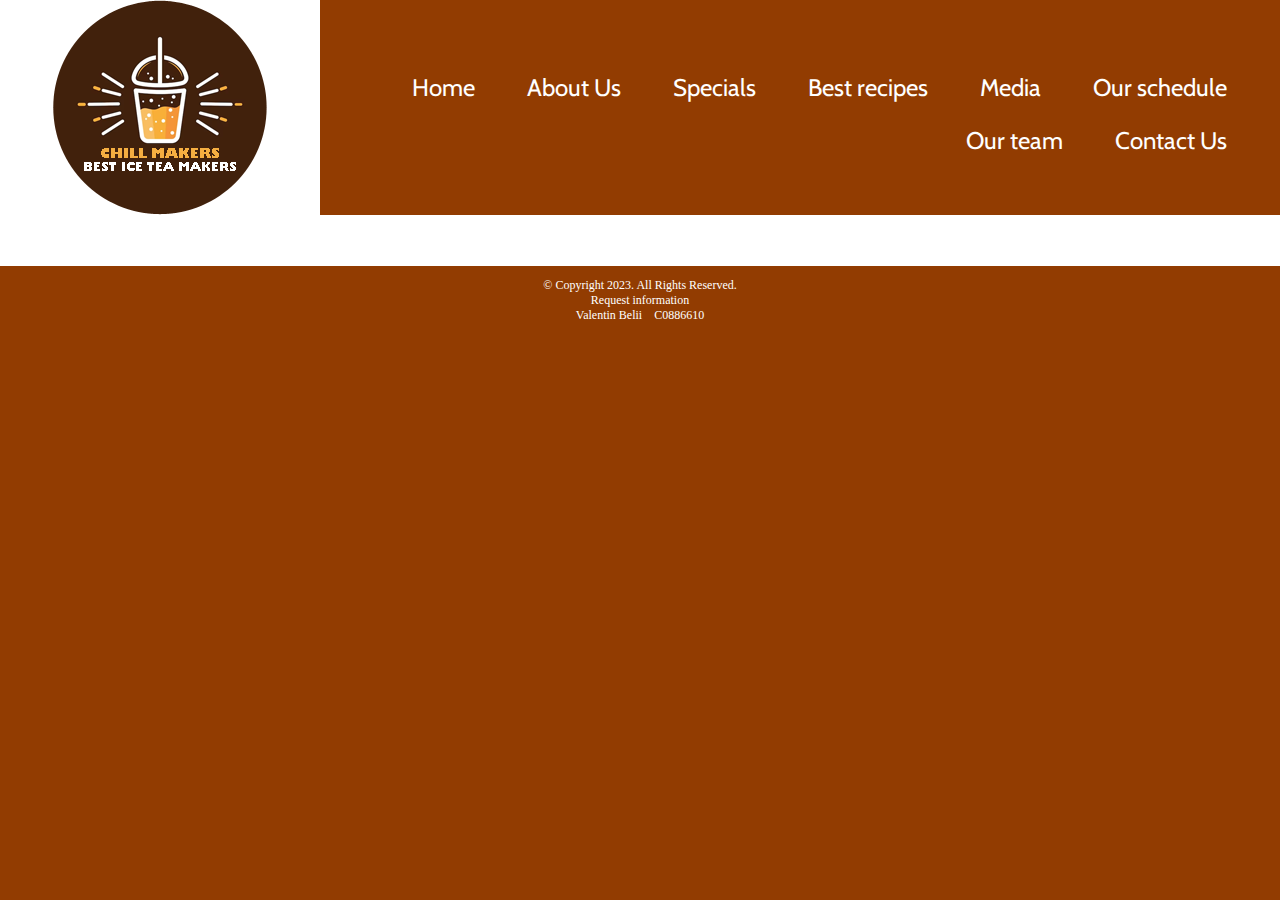
<file: template.html>
<!DOCTYPE html>
<!--
 Student Name: Valentin Belii
 File Name: template.html
 Date: 12/04/2023
-->
<html lang="en"> 
<head>
	<title>ChillMakers</title>
	<meta charset="utf-8">
	<link rel="stylesheet" href="css/styles.css">
	<meta name="viewport" content="width=device-width, initial-scale=1">
	<meta name="description" content="ChillMakers. We know everything about high quality iced tea.">
	<link href="https://fonts.googleapis.com/css2?family=Cabin:wght@700&family=Lato:wght@700&display=swap" rel="stylesheet">
	<link rel="shortcut icon" href="images/favicon.ico">
	<link rel="icon" type="images/png" sizes="32x32" href="images/favicon-32.png">
	<link rel="apple-touch-icon" sizes="180x180" href="images/apple-touch-icon.png">
	<link rel="icon" sizes="192x192" href="images/android-chrome-192.png">
</head>
<body>

	<div id="container">

		<!-- Mobile Nav -->
		<nav class="mobile-nav">
			<div id="menu-links">
				<a href="index.html">Home</a>
				<a href="about.html">About Us</a>
				<a href="specials.html">Specials</a>
				<a href="recipes.html">Best recipes</a>
				<a href="media.html">Media</a>
				<a href="schedule.html">Our schedule</a>
				<a href="team.html">Our team</a>
				<a href="contact.html">Contact Us</a>
			</div>
			<a class="menu-icon" onclick="hamburger()">
				<div>&#9776;</div>
			</a>
		</nav>

		<!-- Use the header area for the website name or logo -->
		<header>
			<a href="index.html"><img src="images/chill-makers-logo.png" alt="ChillMakers logo"></a>
		</header>

		<!-- Use the nav area to add hyperlinks to other pages within the website -->
		<nav class="tablet-desktop">
			<ul>
				<li><a href="index.html">Home</a></li>
				<li><a href="about.html">About Us</a></li>
				<li><a href="specials.html">Specials</a></li>
				<li><a href="recipes.html">Best recipes</a></li>
				<li><a href="media.html">Media</a></li>
				<li><a href="schedule.html">Our schedule</a></li>
				<li><a href="team.html">Our team</a></li>
				<li><a href="contact.html">Contact Us</a></li>
			</ul>
		</nav>

		<!-- Use the main area to add the main content of the webpage -->
		<main>
		</main>

		<div>
		</div>

		<!-- Use the footer area to add webpage footer content -->
		<footer>
			<p>&copy; Copyright 2023. All Rights Reserved.<br><a href="mailto:info@chillmakers.net">Request information</a><br>
				Valentin Belii &nbsp;&nbsp; C0886610</p>
		</footer>
	</div>
	<script src="scripts/script.js"></script>
</body>
</html>
</file>
<file: css/about.css>
/*
 Student Name: Valentin Belii
 File Name: about.css
 Date: 12/04/2023
*/

#appliances, #choosing_tea, #prepare {
    margin: 0 2%;
}

/* Media Query for Desktop Viewport */
@media screen and (min-width: 1032px), print {

    #appliances, #choosing_tea, #prepare {
        width: 29%;
        float: left;
        margin: 0 2%;
    }

    #best_practices {
        clear: left;
    }

}
</file>
<file: css/contact.css>
/*
 Student Name: Valentin Belii
 File Name: contact.css
 Date: 12/04/2023
*/

/* Form Elements Style Rule */
#form {
    margin-top: 2%;
    background-color: #f2f2f2;
    padding: 2%;
}

#form h2 {
    text-align: center;
}


/* Form Fields Style Rule */

fieldset, input, select, textarea {
    margin-bottom: 2%;
}

fieldset legend {
    font-weight: bold;
    font-size: 1.25em;
}

label {
    display: block;
    padding-top: 3%;
}

form #submit,#reset {
    margin: 0 auto;
    border: none;
    display: block;
    padding: 2%;
    background-color: #b3b3b3;
    font-size: 1em;
    border-radius: 10px;
}

/* Media Query for Tablet Viewport */
@media screen and (min-width: 630px), print {
    /* Tablet Viewport: Style rule for form element */
    form {
        width: 70%;
        margin: 0 auto;
    }
}

/* Media Query for Desktop Viewport */
@media screen and (min-width: 1032px), print {

    /* Desktop Viewport: Style rules for form elements */
    form {
        width: auto;
    }

    .form-grid {
        display: grid;
        grid-template-columns: auto auto auto;
        grid-gap: 20px;
    }

    .btn {
        grid-column: 1 / span 3;
    }

}
</file>
<file: css/schedule.css>
/* Tablet Viewport: Style rules for table */
table {
    border: 1px solid #000;
    border-collapse: collapse;
    margin: 0 auto;
    width: 100%;
}

caption {
    font-size: 1.5em;
    font-weight: bold;
    padding: 1%;
}

th, td {
    border: 1px;
    padding: 2%;
}

th {
    background-color:#000;
    color: #fff;
    font-size: 1.15em;
}

tr:nth-child(odd) {
    background-color: #ccc;
}

/*Media Query for Large Desktop Viewports */
@media screen and (min-width: 1921px) {

    table {
        width: 80%;
    }

}
</file>
<file: css/specials.css>
/*
 Student Name: Valentin Belii
 File Name: specials.css
 Date: 12/04/2023
*/

/* Cards CSS block */
.card {
    border: 1px solid rgba(0,0,0,.125);
    border-radius: 0.25rem;
    color: #212529;
    text-align: left;
    display: inline-block;
}

.card-img-top {
    width: 100%;
    border-top-left-radius: calc(0.25rem - 1px);
    border-top-right-radius: calc(0.25rem - 1px);
}

.card-body {
    padding: 1.25rem;
}

.card-title {
    margin-top: 0;
    margin-bottom: 0.5rem;
}

.card-text {
    margin-top: 0;
    margin-bottom: 1rem;
}
</file>
<file: css/team.css>
/*
 Student Name: Valentin Belii
 File Name: team.css
 Date: 12/04/2023
*/

/* Media Query for Desktop Viewport */
@media screen and (min-width: 1032px), print {

    .frame {
        opacity: 0.9;
    }

    .frame:hover {
        opacity: 1;
        box-shadow: 8px 8px 10px #808080;
        transform: translateY(10px);
    }
}
</file>
<file: css/styles.css>
/*
 Student Name: Valentin Belii
 File Name: styles.css
 Date: 12/04/2023
*/

/* CSS Reset */
body, header, nav, main, footer, h1, div, img, section, article, aside {
	margin: 0;
	padding: 0;
	border: 0;
}	

/* Style rules for body and images */
body {
	background-color: #923c01;
}

/*header {
	width: 25%;
	float: left;
}*/

/* Style rules for mobile viewport */

.mobile {
	display: inline-block;
}

.tablet-desktop , #menu-links {
	display: none;
}

/* Style rules for header */
header {
	top: 0;
	background-color: #fff;
	height: 190px;
}

header img {
	margin: 0 auto;
}

/* Style for rules for navigation area */
nav {
	padding: 1%;
	margin-bottom: 1%;
	
}

nav ul {
	list-style-type: none;
	text-align: center;
	padding-inline-start: 0;
}

nav li {
	font-size: 1.5em;
	font-family: 'Cabin', sans-serif;
	/*border-top: 1px solid #fff;*/
}

nav li:first-child {
	border-top: none;
}

nav li a {
	display: block;
	color: #fff;
	padding: 0.5em 1em;
	text-decoration: none;

}

.mobile-nav a {
	color: #fff;
	text-align: center;
	font-size: 2em;
	text-decoration: none;
	padding: 3%;
	display: block;
	font-family: 'Cabin', sans-serif;
}

.mobile-nav a.menu-icon {
	display: block;
	position: absolute;
	right: 0;
	top: 0;
}

.menu-icon div {
	height: 50px;
	width: 50px;
	background-color: #373684;
}

img {
	max-height: 100%;
	max-width: 100%;
	display: block;
}

/* Style rules for main content */ 
main {
	background-color: #fff; 
	padding: 2%;
	font-size: 1.15em;
	font-family: 'Lato', serif;
}

article {
	padding: 2%;
}

article h3 {
	text-align: center;
}

article img {
	margin:0 auto;
}

article ul {
	margin-left: 10%;
}

article:nth-of-type(2) {
	background-color: rgba(204, 204, 204, 0.3);
}

.tel-link {
	background-color: #404040;
	padding: 2%;
	margin: 0 auto;
	width: 80%;
	text-align: center;
	border-radius: 5px;
}

.tel-link a {
	color: #fff;
	text-decoration: none;
	font-size: 1.5em;
	display: block;
}

.hours {
	margin-left: 10%;
}

.action {
	font-size: 1.35em;
	color: #666600;
	font-weight: bold;
}

.map {
	border: 8px solid #000;
	width: 95%;
	height: 50%;
}


/* Style rules for footer content */
footer p {
	font-size: 0.75em;
	text-align: center;
	color: #fff; 
	padding: 0 1em;
}

footer p a {
	color: #fff;
	text-decoration: none;
}

/* Media Query for Tablet Viewport */
@media screen and (min-width: 630px), print {
	
/* Tablet Viewport: Show tablet-desktop class, hide mobile class */
	.tablet-desktop {
		display: block;
	}

	.mobile, .mobile-nav {
		display: none;
	}

	/* Tablet Viewport: Style rule for header */
	header {
		padding-bottom: 2%;
	}

	/* Tablet Viewport: Style rules for nav area */
	nav {
		padding: 1%;
		margin-bottom: 1%;
	}

	nav ul {
		list-style-type: none;
		text-align: center;
	}

	nav li {
		font-size: 1.5em;
		font-family: 'Cabin', sans-serif;
		display: inline-block;
		border-right: 1px solid #fff;
	}

	nav li:last-child {
		border-right: none;
	}

	nav li a {
		padding: 0.1em 0.75em;
		display: block;
		color: #fff;
		text-decoration: none;
	}

	.mobile-nav {
		display: none;
	}

	/* Tablet Viewport: Style rules for main content area */
	main ul {
		margin: 0 0 4% 10%;
	}

	.grid {
		display: grid;
		grid-template-columns: auto auto auto;
		grid-gap: 20px;
	}

	.pic-text {
		font-size: 1em;
		padding: 10px;
	}

	aside {
		text-align: center;
		font-size: 1.25em;
		font-style: italic;
		font-weight: bold;
		padding: 2%;
		background: rgba(177, 203, 56, 0.5);
		box-shadow: 5px 5px 8px #000;
		text-shadow: 5px 5px 5px #b3b3b3;
		border-radius: 0 20px;
	}

	.grid-item4 {
		grid-column: 1 / span 3;
	}

	#best_practices {
		border-top: 1px solid #000;
		border-bottom:1px solid #000;
		background: #f2f2f2 linear-gradient(to right, #ccc, #fff);
		padding: 1% 2%;
	}

	#best_practices dt {
		font-weight: bold;
	}

	#best_practices dd {
		padding: 0.5% 1% 2% 0;
	}
	
	.view_ex {
		font-weight: bold;
		cursor: pointer;
	}
	
	#example {
		display: none;
	}

	.tel-num {
		font-size: 1.25em;
	}

	.map {
		width: 600px;
		height: 450px;
	}
}

/* Media Query for Desktop Viewport */
@media screen and (min-width: 1032px), print {
	
	/* Desktop Viewport: Style rule for header */
	header {
		width: 25%;
		height: 100%;
		float: left;
		padding-bottom: 0;
	}
	
	/* Desktop Viewport: Style rules for nav area */
	nav {
		float: right;
		width: 70%;
		margin: 2em 1em 0 0;
	}
	
	nav ul {
		text-align: right;
	}
	
	nav li {
		border: none;
	}
	
	nav li a {
		padding: 0.5em 1em;
	}
	
	nav li a:hover {
		color: #000;
		background-color: #fff;
		transform: scale(1.3);
	}

	.mobile-nav {
		display: none;
	}
	
	/* Desktop Viewport: Style Rules for main content */
	main {
		clear: left;
	}
	
	main h1 {
		font-size: 1.8em;
	}
	
	article h3 {
		font-size: 1.75em;
	}
	
	.pic-text {
		font-size: 1.5em;
		padding: 20px;
	}
	
	.offer:hover {
		transform: scale(1.25);
		cursor: pointer;
	}
	
}

/*Media Query for Large Desktop Viewports */
@media screen and (min-width: 1921px) {

	#container {
		width: 1920px;
		margin: 0 auto;
	}
	
}

/* Media Query for Print */
@media print {
	
	body {
		background-color: #fff;
		color: #000;
	}
	
}

.round {
	border-radius: 8px;
}

/*#exercises {
	clear: left;
	border-top: 1px solid #000;
	border-bottom: 1px solid #000;
	background-color: #f2f2f2;
	padding: 1% 2%;
}

#exercises dt {
	font-weight: bold;
}

#exercises dd {
	padding: 0.5% 1% 2% 0;
}*/

.external-link {
	color: #666600;
	font-weight: bold; 
	text-decoration: none;
}

#contact {
	text-align: center;
}

#contact .contact-email-link {
	color: #666600;
	text-decoration: none;
}

.btn-primary {
	color: #fff;
	background-color: #007bff;
	border-color: #007bff;
	border-radius: 0.25rem;
	text-decoration: none;
	padding: 0.375rem 0.75rem;
	width: 200px;
}

ol img {
	max-height: 600px;
}
</file>
